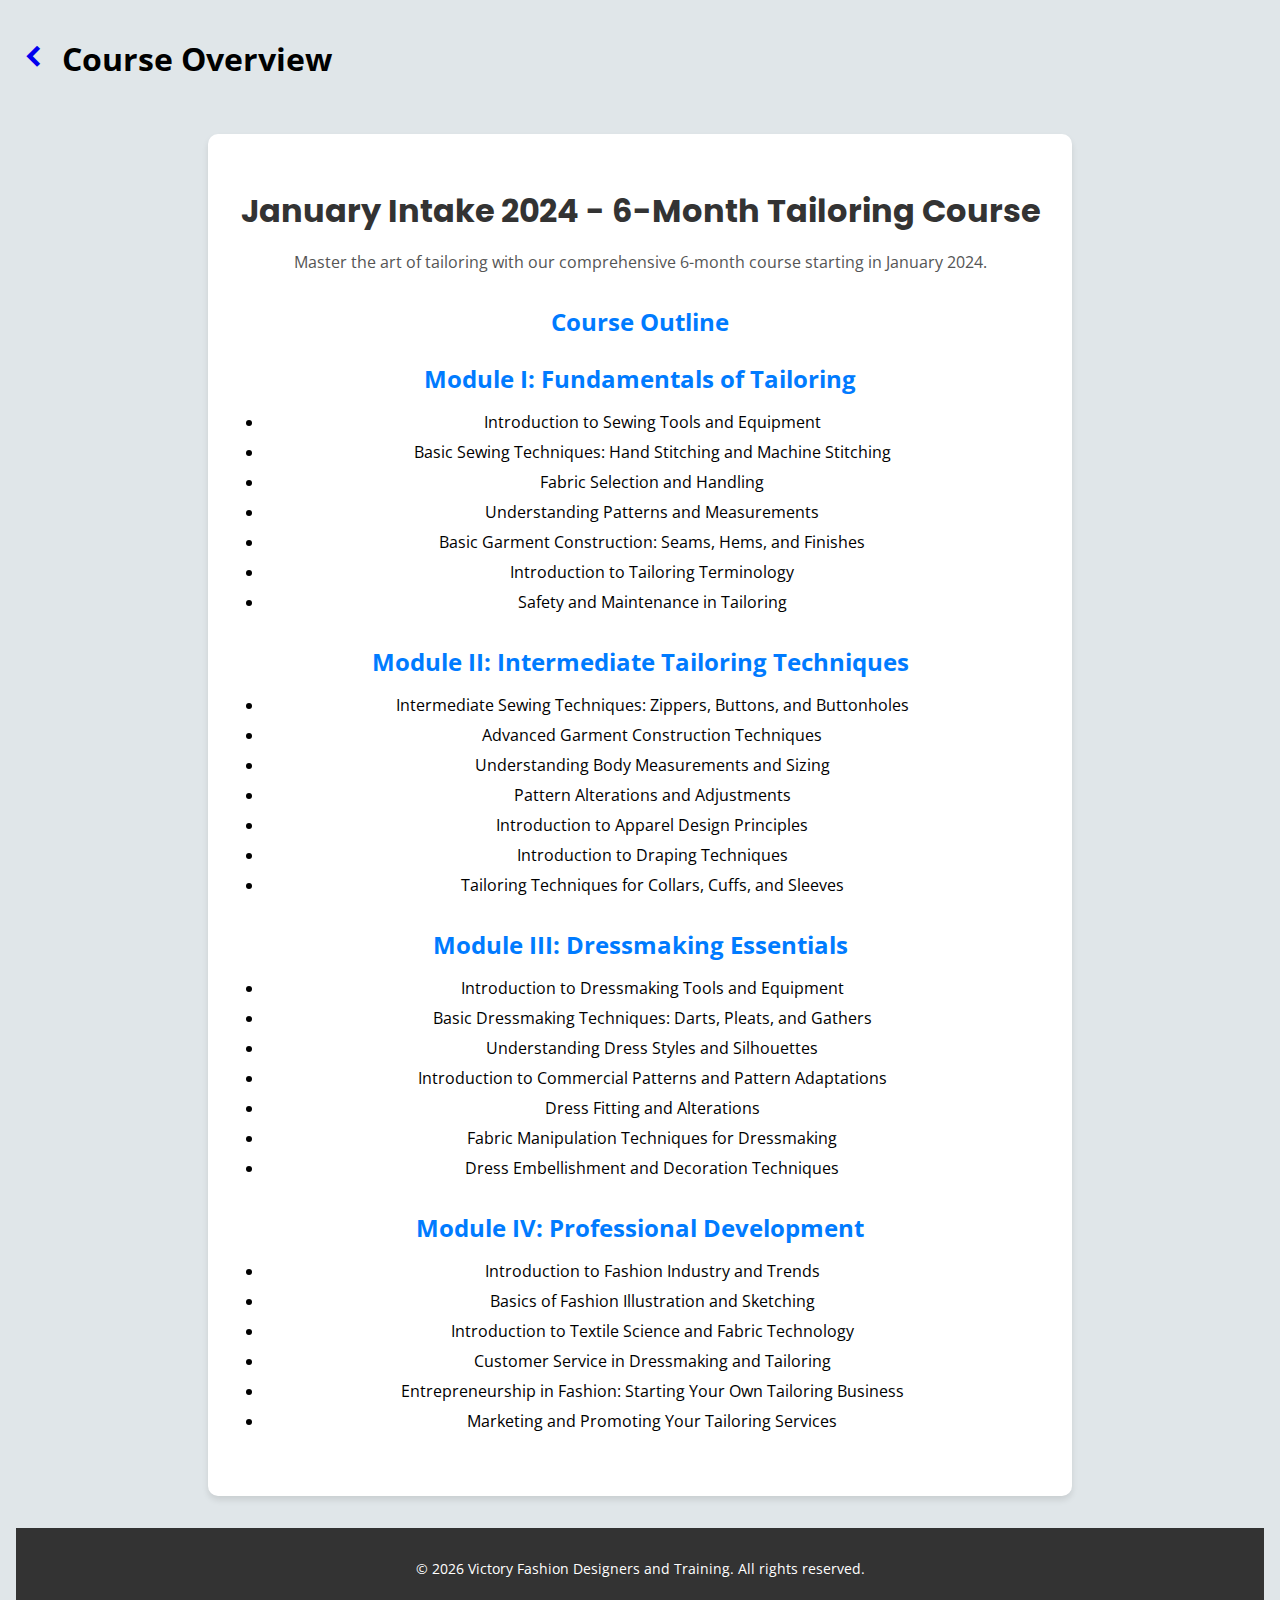
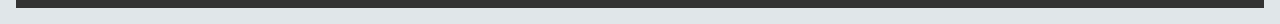
<file: course_outline.html>
<!DOCTYPE html>
<html lang="en">
<head>
    <meta charset="UTF-8">
    <meta name="viewport" content="width=device-width, initial-scale=1.0">
    <title>Tailored Items Gallery</title>
    <link rel="stylesheet" href="assets/css/gallery.css">
    <link rel="stylesheet" href="https://cdn.jsdelivr.net/npm/boxicons@2.0.9/css/boxicons.min.css">
    <style>
        .gallery-nav {
            display: flex;
            align-items: center; 
            gap: 10px; 
        }

        #back-btn {
            font-size: 36px;
            cursor: pointer;
        }
        .more{
            text-align: center;
        }
        .course-details {
            padding: 2rem;
            background-color: #fff;
            margin: 2rem auto;
            border-radius: 10px;
            box-shadow: 0 4px 6px rgba(0, 0, 0, 0.1);
            max-width: 800px;
        }
        
        .course-header h1 {
            font-family: 'Poppins', sans-serif;
            font-size: 2rem;
            font-weight: 700;
            margin-bottom: 1rem;
            color: #333;
        }
        
        .course-header p {
            font-family: 'Open Sans', sans-serif;
            font-size: 1rem;
            margin-bottom: 2rem;
            color: #555;
        }
        
        .course-outline h2 {
            font-size: 1.5rem;
            font-weight: 700;
            margin-bottom: 1rem;
            color: #007BFF;
        }
        
        .module {
            margin-bottom: 2rem;
        }
        
        .module h3 {
            font-size: 1.5rem;
            margin-bottom: 0.5rem;
            color: #007BFF;
        }
        
        .module ul {
            list-style: disc;
            padding-left: 1.5rem;
        }
        
        .module ul li {
            margin-bottom: 0.5rem;
            font-size: 1rem;
        }
        
        footer {
            text-align: center;
            padding: 1rem;
            background-color: #333;
            color: #fff;
            font-size: 0.9rem;
        }
        @media (max-width: 768px) {
            .module h3 {
                font-size: 1.2rem;
            }
        
            .module ul li {
                font-size: 0.9rem;
            }
        
            .navbar-brand {
                font-size: 1rem;
            }
        }
    </style>
</head>
<body>
    <div class="gallery-container">
        <div class="gallery-nav">
        <span id="back-btn"><a href="index.html"><i class='bx bxs-chevron-left'></i></a></span>
        <h1>Course Overview</h1>
    </div>

    <main class="course-details">
        <section class="course-header">
            <h1>January Intake 2024 - 6-Month Tailoring Course</h1>
            <p>Master the art of tailoring with our comprehensive 6-month course starting in January 2024.</p>
        </section>

        <section class="course-outline">
            <h2>Course Outline</h2>

            <div class="module">
                <h3>Module I: Fundamentals of Tailoring</h3>
                <ul>
                    <li>Introduction to Sewing Tools and Equipment</li>
                    <li>Basic Sewing Techniques: Hand Stitching and Machine Stitching</li>
                    <li>Fabric Selection and Handling</li>
                    <li>Understanding Patterns and Measurements</li>
                    <li>Basic Garment Construction: Seams, Hems, and Finishes</li>
                    <li>Introduction to Tailoring Terminology</li>
                    <li>Safety and Maintenance in Tailoring</li>
                </ul>
            </div>

            <div class="module">
                <h3>Module II: Intermediate Tailoring Techniques</h3>
                <ul>
                    <li>Intermediate Sewing Techniques: Zippers, Buttons, and Buttonholes</li>
                    <li>Advanced Garment Construction Techniques</li>
                    <li>Understanding Body Measurements and Sizing</li>
                    <li>Pattern Alterations and Adjustments</li>
                    <li>Introduction to Apparel Design Principles</li>
                    <li>Introduction to Draping Techniques</li>
                    <li>Tailoring Techniques for Collars, Cuffs, and Sleeves</li>
                </ul>
            </div>

            <div class="module">
                <h3>Module III: Dressmaking Essentials</h3>
                <ul>
                    <li>Introduction to Dressmaking Tools and Equipment</li>
                    <li>Basic Dressmaking Techniques: Darts, Pleats, and Gathers</li>
                    <li>Understanding Dress Styles and Silhouettes</li>
                    <li>Introduction to Commercial Patterns and Pattern Adaptations</li>
                    <li>Dress Fitting and Alterations</li>
                    <li>Fabric Manipulation Techniques for Dressmaking</li>
                    <li>Dress Embellishment and Decoration Techniques</li>
                </ul>
            </div>

            <div class="module">
                <h3>Module IV: Professional Development</h3>
                <ul>
                    <li>Introduction to Fashion Industry and Trends</li>
                    <li>Basics of Fashion Illustration and Sketching</li>
                    <li>Introduction to Textile Science and Fabric Technology</li>
                    <li>Customer Service in Dressmaking and Tailoring</li>
                    <li>Entrepreneurship in Fashion: Starting Your Own Tailoring Business</li>
                    <li>Marketing and Promoting Your Tailoring Services</li>
                </ul>
            </div>
        </section>
    </main>

    <footer>
        <p>&copy; <script>document.write(new Date().getFullYear());</script> Victory Fashion Designers and Training. All rights reserved.</p>

    </footer>
</div>
</body>
</html>
</file>
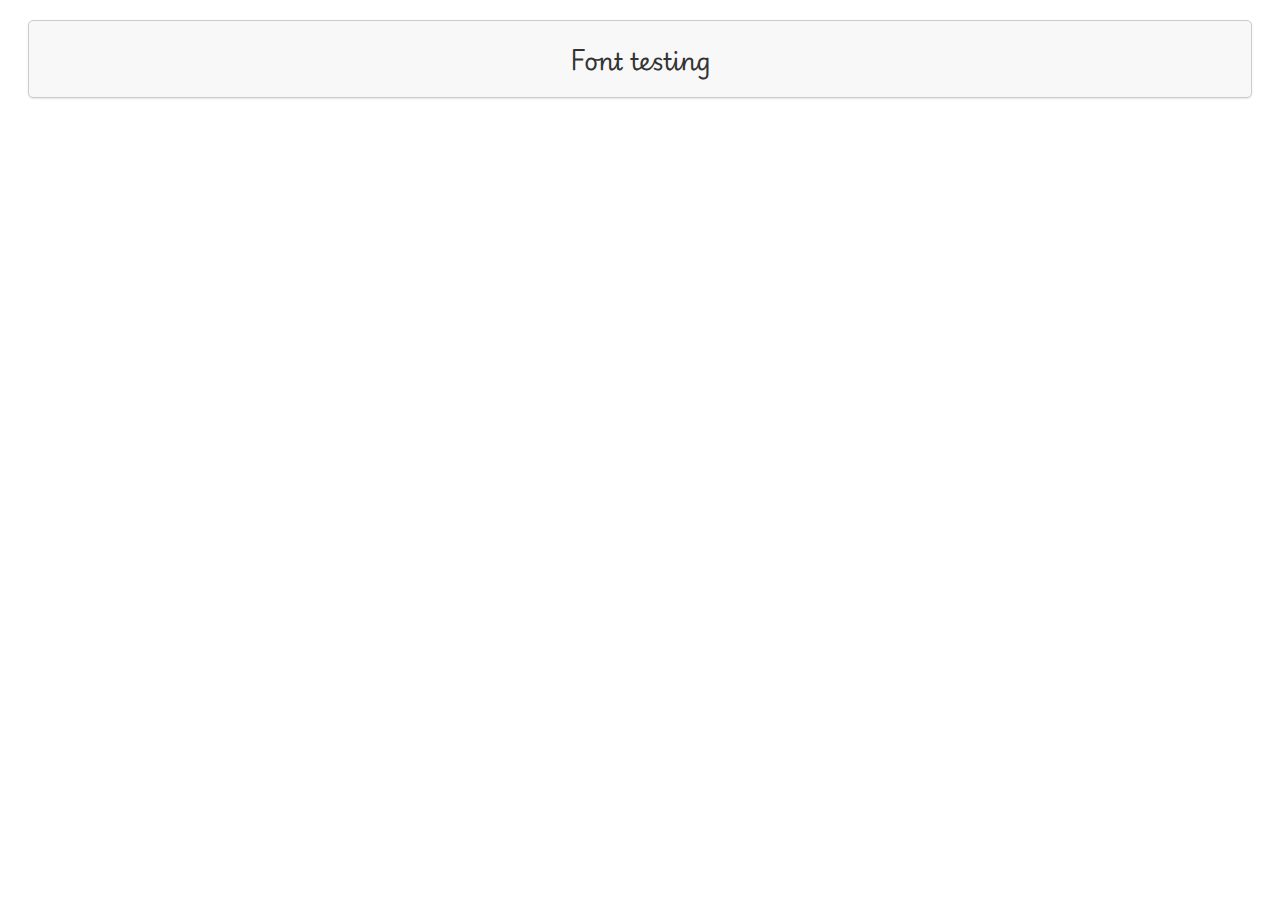
<file: font.html>
<!DOCTYPE html>
<html lang="en">
<head>
    <meta charset="UTF-8">
    <meta name="viewport" content="width=device-width, initial-scale=1.0">
    <title>Document</title>
    <style>
        @font-face {
            font-family: 'Playwrite GB S';
            src: url('assets/fonts/PlaywriteGBS-Regular.woff') format('woff');
            font-weight: normal;
            font-style: normal;
            font-display: swap;
        }
        .fonted{
            font-family: 'Playwrite GB S', serif;
            font-size: 24px;
            font-weight: 400;
            line-height: 1.5;
            color: #333;
            text-align: center;
            margin: 20px;
            padding: 20px;
            border: 1px solid #ccc;
            border-radius: 5px;
            background-color: #f8f8f8;
            box-shadow: 0 1px 2px rgba(0, 0, 0, 0.1);
            transition: background-color 0.3s ease-in-out;
        }
    </style>
</head>
<body>
    <p class="fonted">Font testing</p>
</body>
</html>
</file>
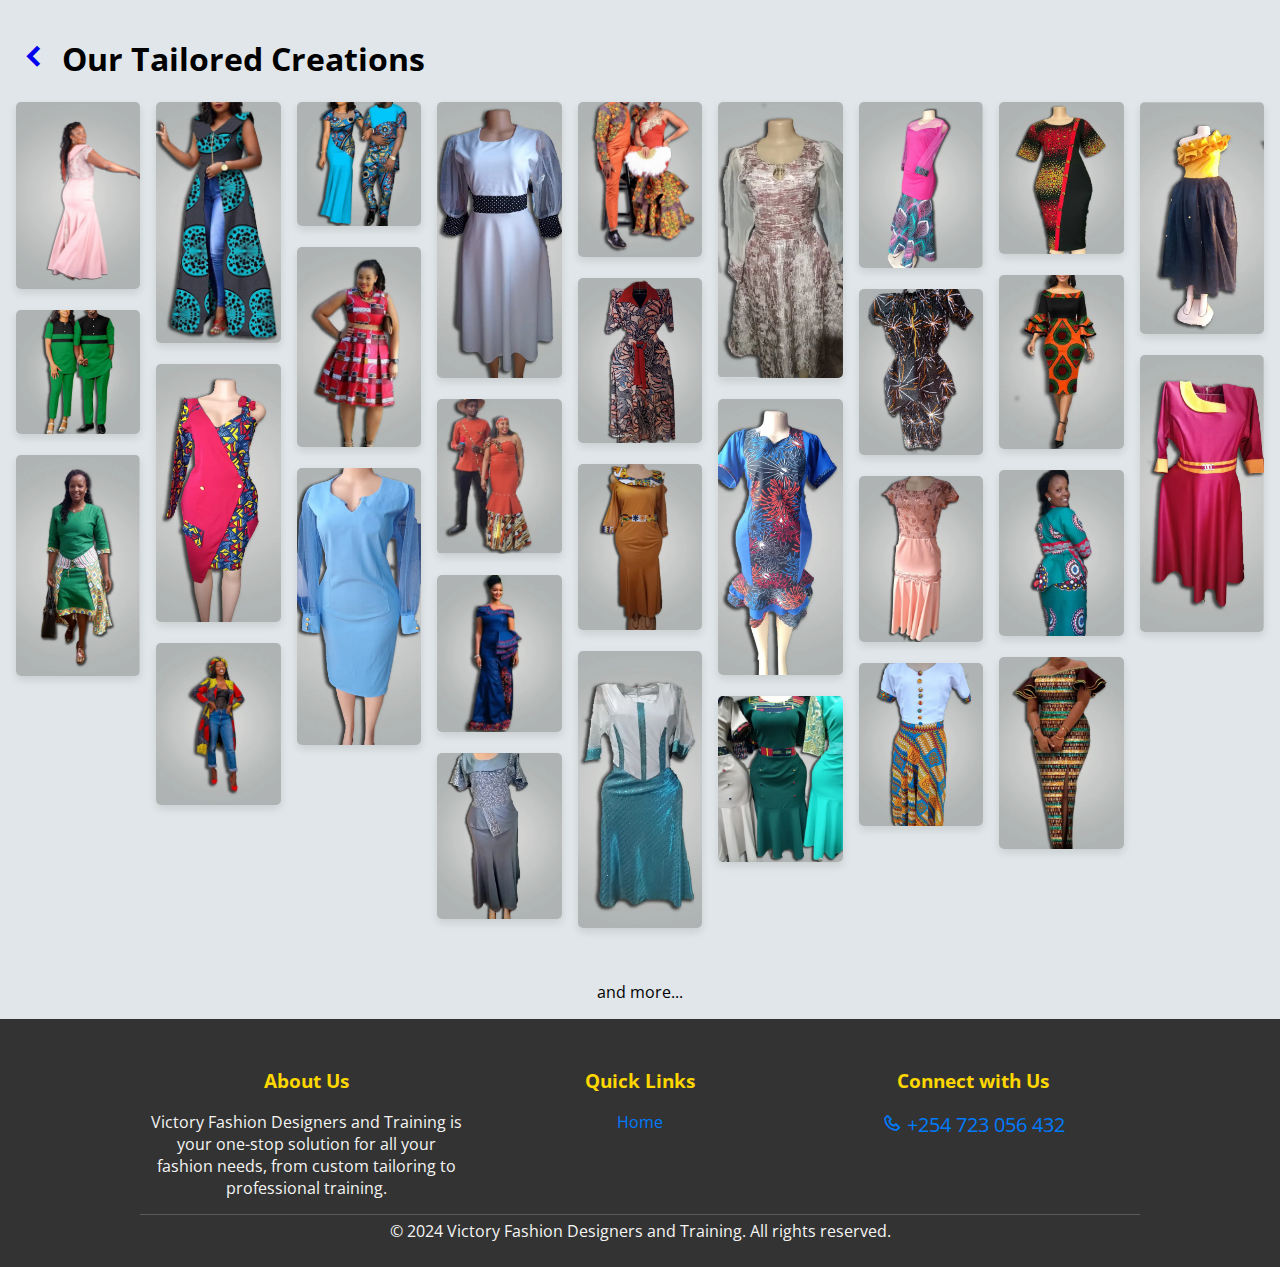
<file: gallery.html>
<!DOCTYPE html>
<html lang="en">
<head>
    <meta charset="UTF-8">
    <meta name="viewport" content="width=device-width, initial-scale=1.0">
    <title>Tailored Items Gallery</title>
    <link rel="stylesheet" href="assets/css/gallery.css">
    <link rel="stylesheet" href="https://cdn.jsdelivr.net/npm/boxicons@2.0.9/css/boxicons.min.css">
    <style>
        .gallery-nav {
            display: flex;
            align-items: center; 
            gap: 10px; 
        }

        #back-btn {
            font-size: 36px;
            cursor: pointer;
        }
        .more{
            text-align: center;
        }
    </style>
</head>
<body>
    <div class="gallery-container">
        <div class="gallery-nav">
        <span id="back-btn"><a href="index.html"><i class='bx bxs-chevron-left'></i></a></span>
        <h1>Our Tailored Creations</h1>
    </div>
        <div class="image-grid">
            <img src="assets/images/A.webp" data-src="tailored-item1.jpg" alt="Tailored Item 1" loading="lazy">
            <img src="assets/images/B.webp" data-src="tailored-item2.jpg" alt="Tailored Item 2" loading="lazy">
            <img src="assets/images/C.webp" data-src="tailored-item3.jpg" alt="Tailored Item 3" loading="lazy">
            <img src="assets/images/D.webp" data-src="tailored-item4.jpg" alt="Tailored Item 4" loading="lazy">
            <img src="assets/images/E.webp" data-src="tailored-item5.jpg" alt="Tailored Item 5" loading="lazy">
            <img src="assets/images/F.webp" data-src="tailored-item6.jpg" alt="Tailored Item 6" loading="lazy">
            <img src="assets/images/G.webp" data-src="tailored-item7.jpg" alt="Tailored Item 7" loading="lazy">
            <img src="assets/images/H.webp" data-src="tailored-item8.jpg" alt="Tailored Item 8" loading="lazy">
            <img src="assets/images/I.webp" data-src="tailored-item9.jpg" alt="Tailored Item 9" loading="lazy">
            <img src="assets/images/J.webp" data-src="tailored-item10.jpg" alt="Tailored Item 10" loading="lazy">
            <img src="assets/images/K.webp" data-src="tailored-item11.jpg" alt="Tailored Item 11" loading="lazy">
            <img src="assets/images/L.webp" data-src="tailored-item12.jpg" alt="Tailored Item 12" loading="lazy">
            <img src="assets/images/M.webp" data-src="tailored-item13.jpg" alt="Tailored Item 13" loading="lazy">
            <img src="assets/images/N.webp" data-src="tailored-item14.jpg" alt="Tailored Item 14" loading="lazy">
            <img src="assets/images/O.webp" data-src="tailored-item15.jpg" alt="Tailored Item 15" loading="lazy">
            <img src="assets/images/P.webp" data-src="tailored-item16.jpg" alt="Tailored Item 16" loading="lazy">
            <img src="assets/images/Q.webp" data-src="tailored-item17.jpg" alt="Tailored Item 17" loading="lazy">
            <img src="assets/images/R.webp" data-src="tailored-item18.jpg" alt="Tailored Item 18" loading="lazy">
            <img src="assets/images/S.webp" data-src="tailored-item19.jpg" alt="Tailored Item 19" loading="lazy">
            <img src="assets/images/T.webp" data-src="tailored-item20.jpg" alt="Tailored Item 20" loading="lazy">
            <img src="assets/images/U.webp" data-src="tailored-item21.jpg" alt="Tailored Item 21" loading="lazy">
            <img src="assets/images/V.webp" data-src="tailored-item22.jpg" alt="Tailored Item 22" loading="lazy">
            <img src="assets/images/W.webp" data-src="tailored-item23.jpg" alt="Tailored Item 23" loading="lazy">
            <img src="assets/images/X.webp" data-src="tailored-item24.jpg" alt="Tailored Item 24" loading="lazy">
            <img src="assets/images/Y.webp" data-src="tailored-item25.jpg" alt="Tailored Item 25" loading="lazy">
            <img src="assets/images/Z.webp" data-src="tailored-item26.jpg" alt="Tailored Item 26" loading="lazy">
            <img src="assets/images/A1.webp" data-src="tailored-item27.jpg" alt="Tailored Item 27" loading="lazy">
            <img src="assets/images/A2.webp" data-src="tailored-item28.jpg" alt="Tailored Item 28" loading="lazy">
            <img src="assets/images/A3.webp" data-src="tailored-item29.jpg" alt="Tailored Item 29" loading="lazy">
            <img src="assets/images/A4.webp" data-src="tailored-item30.jpg" alt="Tailored Item 30" loading="lazy">
        </div>
    </div>
    <p class="more">and more...</p>
        <!-- footer -->
        <footer class="footer">
            <div class="footer-content">
                <div class="footer-section">
                    <h3>About Us</h3>
                    <p>Victory Fashion Designers and Training is your one-stop solution for all your fashion needs, from custom tailoring to professional training.</p>
                </div>
                <div class="footer-section">
                    <h3>Quick Links</h3>
                    <p><a href="index.html">Home</a></p>
                    <!-- <p><a href="index.html#services">Services</a></p>
                    <p><a href="#training">Training</a></p>
                    <p><a href="#contact">Contact Us</a></p> -->
                </div>
                <div class="footer-section">
                    <h3>Connect with Us</h3>
                    <div class="social-icons">
                        <!-- <a href="#" target="_blank"><i class='bx bxl-facebook-circle'></i></a>
                        <a href="#" target="_blank"><i class='bx bxl-tiktok'></i></a>
                        <a href="#" target="_blank"><i class='bx bxl-instagram-alt' ></i></a>
                        <a href="#" target="_blank"><i class='bx bxl-pinterest' ></i></i></a> -->
                        <a href="tel:+254723056432"><i class="bx bx-phone"></i> +254 723 056 432</a>
                    </div>
                </div>
            </div>
            <p>&copy; 2024 Victory Fashion Designers and Training. All rights reserved.</p>
        </footer>
</body>
</html>
</file>
<file: assets/css/gallery.css>
/* Import Google Fonts */
@import url('https://fonts.googleapis.com/css2?family=Open+Sans:wght@400;700&family=Poppins:wght@400;700&display=swap');

body {
    font-family: 'Open Sans', sans-serif;
    background-color: #E0E6E9;
    margin: 0;
    display: flex;
    flex-direction: column;
    min-height: 100vh;
    overflow-x: hidden;
}

/* Scrollbar styling */
body {
    --sb-track-color: #6b5e12;
    --sb-thumb-color: #007BFF;
    --sb-size: 14px;
}

body::-webkit-scrollbar {
    width: var(--sb-size)
}

body::-webkit-scrollbar-track {
    background: var(--sb-track-color);
    border-radius: 3px;
}

body::-webkit-scrollbar-thumb {
    background: var(--sb-thumb-color);
    border-radius: 3px;
}

@supports not selector(::-webkit-scrollbar) {
    body {
        scrollbar-color: var(--sb-thumb-color) var(--sb-track-color);
    }
}

.gallery-container {
    text-align: center;
    padding: 1em;
}

.image-grid {
    column-width: 7.5em;
}

img {
    width: 100%;
    height: auto;
    border-radius: 5px;
    box-shadow: 0 4px 8px rgba(0, 0, 0, 0.1);
    margin-bottom: 1em;
}
.footer {
    background-color: #333333;
    color: #F5F5F5;
    padding: 20px 10px;
    text-align: center;
}

.footer-logo-section{
    display: flex;
    justify-content: center;
    align-items: center;
    margin: auto;
    width: 160px;
    height: 160px;
    border: 2px solid #F5F5F5;
    border-radius: 50%;
    padding: 10px;
    box-shadow: 0 4px 8px rgba(234, 222, 5, 0.1);
    background-color: white;
}

.footer img {
    width: 100%;
    height: auto;
}

.footer h3 {
    color: #FFD700;
}

.footer p {
    margin: 5px 0;
}

.footer a {
    color: #007BFF;
    text-decoration: none;
    margin: 0 5px;
    transition: color 0.3s;
}

.footer a:hover {
    color: #FFD700;
}

.footer .social-icons a {
    margin: 0 10px;
    font-size: 20px;
    display: inline-block;
}

.footer .footer-content {
    display: flex;
    flex-wrap: wrap;
    justify-content: center;
    max-width: 1000px;
    margin: 0 auto;
    border-bottom: solid 1px #585a5c;
}

.footer .footer-section {
    flex: 1;
    margin: 10px;
    min-width: 200px;
}

@media (max-width: 600px) {
    .footer {
        padding: 10px 5px;
    }

    .footer .footer-section {
        min-width: 100%;
        margin: 5px 0;
    }
}
</file>
